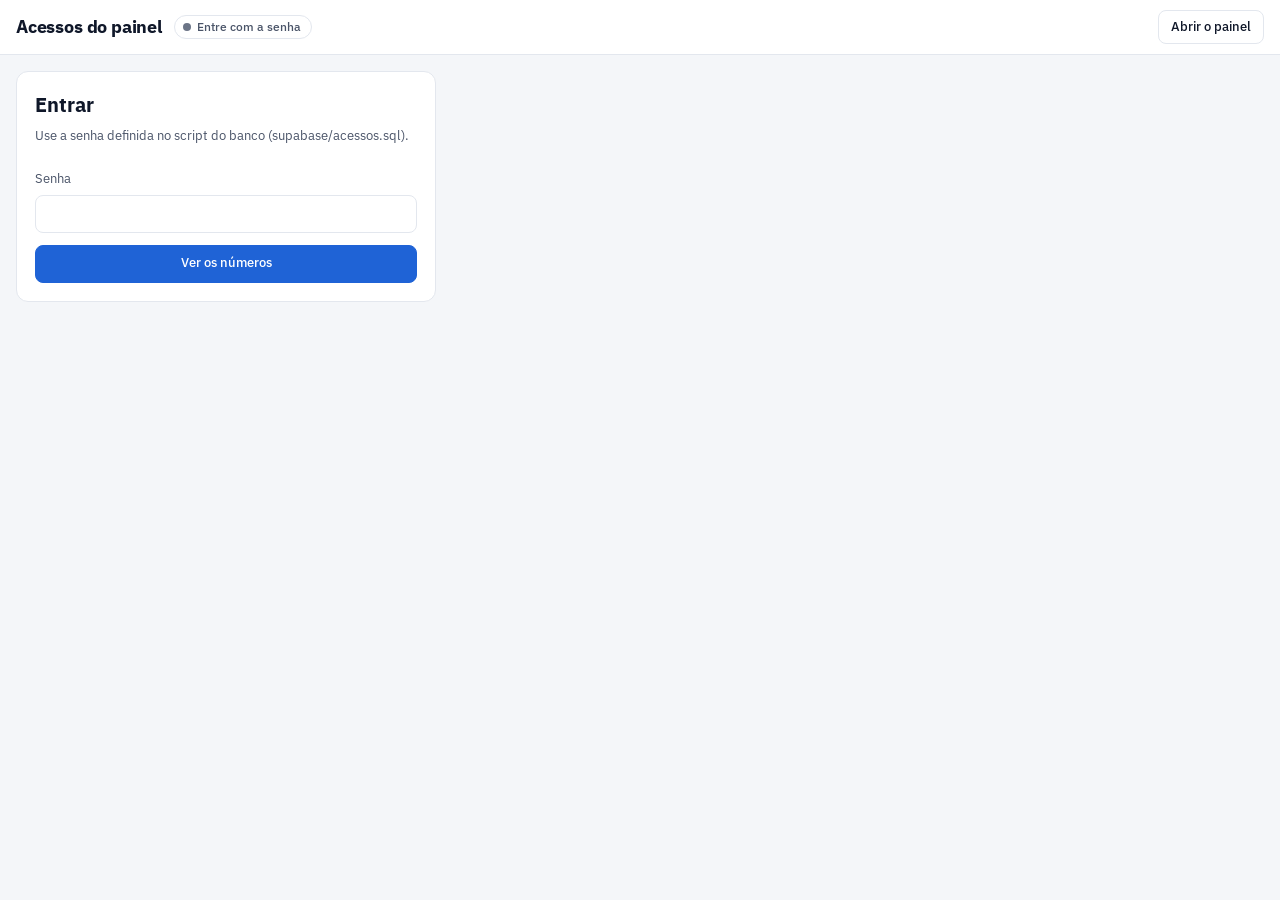
<file: public/admin.html>
<!doctype html>
<html lang="pt-BR">
<head>
  <meta charset="utf-8">
  <meta name="viewport" content="width=device-width, initial-scale=1">
  <meta name="robots" content="noindex, nofollow">
  <title>Acessos · Apuração 2026</title>
  <link rel="preconnect" href="https://fonts.googleapis.com">
  <link rel="preconnect" href="https://fonts.gstatic.com" crossorigin>
  <link rel="stylesheet" href="https://fonts.googleapis.com/css2?family=IBM+Plex+Sans:wght@400;500;600;700&display=swap">
  <link rel="stylesheet" href="styles.css?v=25">
</head>
<body class="admin">
  <header class="topo">
    <div class="topo-in">
      <div class="marca">
        <h1>Acessos do painel</h1>
        <span class="status" id="status" data-estado="carregando"><i></i><span id="status-txt">Entre com a senha</span></span>
      </div>
      <div class="controles">
        <a class="botao link-botao" href="./">Abrir o painel</a>
        <button type="button" class="botao" id="sair" hidden>Sair</button>
      </div>
    </div>
  </header>

  <main>
    <p class="aviso" id="aviso" hidden></p>

    <form class="card entrar" id="entrar">
      <h2>Entrar</h2>
      <p class="nota">Use a senha definida no script do banco (supabase/acessos.sql).</p>
      <label class="campo" for="senha">Senha
        <input type="password" id="senha" autocomplete="current-password" required>
      </label>
      <button type="submit" class="botao primario">Ver os números</button>
    </form>

    <section id="numeros" hidden>
      <div class="kpis-admin">
        <div class="card kpi destaque"><span class="rot">Online agora</span><b id="k-agora">—</b><small>com o painel aberto no último minuto ou dois</small></div>
        <div class="card kpi"><span class="rot">Últimos 15 minutos</span><b id="k-15">—</b><small>pessoas</small></div>
        <div class="card kpi"><span class="rot">Hoje</span><b id="k-hoje">—</b><small>pessoas desde 0h (Brasília)</small></div>
        <div class="card kpi"><span class="rot">Desde o início</span><b id="k-total">—</b><small id="k-visitas">pessoas</small></div>
      </div>

      <div class="card">
        <div class="card-head">
          <h3>Pessoas online nas últimas 24 horas</h3>
          <span class="nota-inline">a cada 5 minutos</span>
        </div>
        <div id="grafico" class="grafico-acessos"></div>
      </div>

      <div class="duas">
        <div class="card">
          <h3>Aparelho de quem está online</h3>
          <div id="aparelhos"></div>
        </div>
        <div class="card">
          <h3>O que estão vendo agora</h3>
          <ol class="vendo" id="vendo"></ol>
        </div>
      </div>
      <p class="nota" id="rodape-admin"></p>
    </section>

    <section class="divulgar" id="divulgar" hidden>
      <h2 class="secao-titulo">Divulgação</h2>

      <div class="card">
        <div class="card-head"><h3>Link do painel</h3><span class="nota-inline">aparece com imagem de prévia no WhatsApp e nas redes</span></div>
        <div class="link-linha">
          <input type="text" id="link-principal" readonly aria-label="Link do painel">
          <button type="button" class="botao primario" data-copiar="#link-principal">Copiar</button>
          <a class="botao link-botao" id="abrir-principal" target="_blank" rel="noopener">Abrir</a>
        </div>
        <div class="redes" id="redes-principal"></div>
      </div>

      <div class="duas">
        <div class="card">
          <h3>Textos prontos</h3>
          <p class="nota">Toque em um canal para abrir já com o texto e o link, ou copie e cole onde quiser.</p>
          <div id="textos"></div>
        </div>
        <div class="card">
          <h3>QR code</h3>
          <p class="nota">Para imagem, impresso ou telão. Escolha um estado para gerar o link e o QR só dele.</p>
          <div class="qr-linha">
            <label class="inline-label">Mostrar
              <select id="qr-recorte"></select>
            </label>
            <label class="inline-label">Cargo
              <select id="qr-cargo"><option value="0001">Presidente</option><option value="0003">Governador</option></select>
            </label>
          </div>
          <div class="qr-caixa" id="qr"></div>
          <div class="link-linha">
            <input type="text" id="link-qr" readonly aria-label="Link do QR code">
            <button type="button" class="botao" data-copiar="#link-qr">Copiar link</button>
          </div>
          <div class="redes">
            <button type="button" class="botao" id="baixar-qr-png">Baixar PNG</button>
            <button type="button" class="botao" id="baixar-qr-svg">Baixar SVG</button>
          </div>
        </div>
      </div>

      <div class="card">
        <div class="card-head"><h3>Imagens prontas</h3><span class="nota-inline">os stories já trazem o QR code do painel</span></div>
        <div class="imagens">
          <figure><img src="divulgacao/story-convite.png" alt="Story: apuração ao vivo domingo a partir das 17h" loading="lazy"><figcaption>Story · convite (sábado)<a class="botao" href="divulgacao/story-convite.png" download="apuracao-story-convite.png">Baixar</a></figcaption></figure>
          <figure><img src="divulgacao/story-comecou.png" alt="Story: começou a apuração" loading="lazy"><figcaption>Story · começou (domingo 17h)<a class="botao" href="divulgacao/story-comecou.png" download="apuracao-story-comecou.png">Baixar</a></figcaption></figure>
          <figure class="larga"><img src="divulgacao/feed.png" alt="Imagem para feed: Apuração 2026 ao vivo" loading="lazy"><figcaption>Feed / X / Facebook<a class="botao" href="divulgacao/feed.png" download="apuracao-feed.png">Baixar</a></figcaption></figure>
        </div>
      </div>

      <div class="card">
        <h3>Quando postar</h3>
        <p class="nota">Marque o que já fez (fica salvo neste navegador).</p>
        <ul class="checklist" id="checklist"></ul>
      </div>
    </section>
  </main>

  <div class="tooltip" id="tooltip" role="tooltip" hidden></div>
  <script src="vendor/qrcode.js"></script>
  <script type="module" src="admin.js?v=25"></script>
</body>
</html>
</file>
<file: public/styles.css>
/* Painel de apuração: cabeçalho fixo com o andamento, placar ao lado do mapa, detalhes em abas. */
:root {
  color-scheme: light;
  --bg: #f4f6f9;
  --surface: #ffffff;
  --surface-2: #f8f9fb;
  --border: #e3e7ee;
  --grid: #eef1f5;
  --text: #0f1729;
  --text-2: #4a5468;
  --text-3: #6b7486;
  --track: #e6eaf0;
  --accent: #1f63d6;
  --progress: #1f63d6;
  --live: #0f9f5f;
  --warn: #b7791f;
  --danger: #c53030;
  /* cores dos candidatos (ordem fixa; PT usa o vermelho e PL o verde) */
  --series-1: #2a78d6;
  --series-2: #eb6834;
  --series-3: #1baf7a;
  --series-4: #eda100;
  --series-5: #e87ba4;
  --series-6: #16a34a;
  --series-7: #6250d6;
  --series-8: #dc2626;
  --series-other: #a3a9b5;
  --font: "IBM Plex Sans", system-ui, -apple-system, "Segoe UI", Roboto, sans-serif;
  --radius: 12px;
}
@media (prefers-color-scheme: dark) {
  :root:not([data-theme="light"]) {
    color-scheme: dark;
    --bg: #0d1016;
    --surface: #151922;
    --surface-2: #1a1f2a;
    --border: #262c38;
    --grid: #1e2430;
    --text: #e8ecf3;
    --text-2: #aab3c3;
    --text-3: #7f899b;
    --track: #252b37;
    --accent: #5b93f0;
    --progress: #4c88ee;
    --live: #2fbf7d;
    --warn: #e0a43a;
    --danger: #f06b6b;
    --series-1: #3987e5;
    --series-2: #d95926;
    --series-3: #199e70;
    --series-4: #c98500;
    --series-5: #d55181;
    --series-6: #22c55e;
    --series-7: #9085e9;
    --series-8: #ef4444;
    --series-other: #5f6776;
  }
}
:root[data-theme="dark"] {
  color-scheme: dark;
  --bg: #0d1016;
  --surface: #151922;
  --surface-2: #1a1f2a;
  --border: #262c38;
  --grid: #1e2430;
  --text: #e8ecf3;
  --text-2: #aab3c3;
  --text-3: #7f899b;
  --track: #252b37;
  --accent: #5b93f0;
  --progress: #4c88ee;
  --live: #2fbf7d;
  --warn: #e0a43a;
  --danger: #f06b6b;
  --series-1: #3987e5;
  --series-2: #d95926;
  --series-3: #199e70;
  --series-4: #c98500;
  --series-5: #d55181;
  --series-6: #22c55e;
  --series-7: #9085e9;
  --series-8: #ef4444;
  --series-other: #5f6776;
}

* { box-sizing: border-box; }
[hidden] { display: none !important; }
html, body { margin: 0; }
body { background: var(--bg); color: var(--text); font: 14px/1.45 var(--font); -webkit-font-smoothing: antialiased; }
h1, h2, h3, h4 { margin: 0; text-wrap: balance; }
.sr-only { position: absolute; width: 1px; height: 1px; overflow: hidden; clip: rect(0 0 0 0); white-space: nowrap; }
td.r, .r { font-variant-numeric: tabular-nums; }

button, input, select { font: inherit; color: var(--text); }
select, input[type="search"] {
  background: var(--surface); border: 1px solid var(--border); border-radius: 8px; padding: 6px 10px; min-height: 34px;
}
button { cursor: pointer; }
:focus-visible { outline: 2px solid var(--accent); outline-offset: 2px; }

/* ---------- topo */
.topo { position: sticky; top: 0; z-index: 20; background: var(--surface); border-bottom: 1px solid var(--border); }
.topo-in, .progresso-in, main, .rodape {
  max-width: 1280px; margin: 0 auto;
  padding-left: max(16px, env(safe-area-inset-left, 0px)); padding-right: max(16px, env(safe-area-inset-right, 0px));
}
.topo-in { display: flex; flex-wrap: wrap; align-items: center; justify-content: space-between; gap: 10px 16px; padding-block: 10px; }
.marca { display: flex; align-items: center; gap: 12px; flex-wrap: wrap; }
.marca h1 { font-size: 18px; font-weight: 700; letter-spacing: -0.01em; }
.status { display: inline-flex; align-items: center; gap: 6px; font-size: 12px; font-weight: 500; color: var(--text-2);
  border: 1px solid var(--border); border-radius: 999px; padding: 2px 10px 2px 8px; }
.status i { width: 8px; height: 8px; border-radius: 50%; background: var(--text-3); }
.status[data-estado="aovivo"] i { background: var(--live); box-shadow: 0 0 0 3px color-mix(in srgb, var(--live) 25%, transparent); animation: pulso 2s infinite; }
.status[data-estado="aguardando"] i { background: var(--warn); }
.status[data-estado="erro"] { color: var(--danger); }
.status[data-estado="erro"] i { background: var(--danger); }
@keyframes pulso { 50% { box-shadow: 0 0 0 6px color-mix(in srgb, var(--live) 0%, transparent); } }
.controles { display: flex; flex-wrap: wrap; align-items: center; gap: 8px; }
.recorte { min-width: 190px; font-weight: 500; }
.icone { width: 34px; height: 34px; border: 1px solid var(--border); background: var(--surface); border-radius: 8px; font-size: 16px; line-height: 1; }
.icone.girando { animation: gira 0.8s linear infinite; }
@keyframes gira { to { transform: rotate(360deg); } }

.seg { display: inline-flex; background: var(--surface-2); border: 1px solid var(--border); border-radius: 9px; padding: 2px; gap: 2px; }
.seg button { border: 0; background: none; padding: 5px 12px; border-radius: 7px; font-size: 13px; font-weight: 500; color: var(--text-2); white-space: nowrap; }
.seg button[aria-pressed="true"] { background: var(--surface); color: var(--text); box-shadow: 0 1px 2px rgba(15, 23, 41, .12); }
.seg-sm button { padding: 3px 10px; font-size: 12px; }
.seg button:disabled { opacity: .5; cursor: not-allowed; }

.progresso { border-top: 1px solid var(--grid); }
.progresso-in { display: grid; grid-template-columns: auto auto 1fr auto; align-items: center; gap: 12px; padding-block: 8px; }
.pg-label { font-size: 12px; color: var(--text-2); text-transform: uppercase; letter-spacing: .06em; font-weight: 600; }
.pg-valor { font-size: 18px; font-variant-numeric: tabular-nums; }
.pg-barra { height: 8px; background: var(--track); border-radius: 4px; overflow: hidden; }
.pg-barra i { display: block; height: 100%; width: 0; background: var(--progress); border-radius: 0 4px 4px 0; transition: width .6s ease; }
.pg-sub { font-size: 12px; color: var(--text-3); font-variant-numeric: tabular-nums; }

/* ---------- conteúdo */
main { display: grid; gap: 16px; padding-block: 16px 24px; }
main > * { min-width: 0; }
.aviso { margin: 0; padding: 10px 14px; border-radius: 10px; border: 1px solid color-mix(in srgb, var(--warn) 40%, var(--border));
  background: color-mix(in srgb, var(--warn) 10%, var(--surface)); color: var(--text); }
.aviso.erro { border-color: color-mix(in srgb, var(--danger) 40%, var(--border)); background: color-mix(in srgb, var(--danger) 8%, var(--surface)); }
.card { background: var(--surface); border: 1px solid var(--border); border-radius: var(--radius); padding: 18px; min-width: 0; }
.card h3 { font-size: 15px; font-weight: 600; }
.card > h3 { margin-bottom: 12px; }
.card-head { display: flex; flex-wrap: wrap; justify-content: space-between; align-items: center; gap: 8px 12px; margin-bottom: 14px; }
.eyebrow { margin: 0 0 2px; font-size: 12px; color: var(--text-3); text-transform: uppercase; letter-spacing: .06em; font-weight: 600; }
.card-head h2 { font-size: 24px; font-weight: 700; letter-spacing: -0.01em; }
.nota { margin: -4px 0 12px; font-size: 13px; color: var(--text-2); max-width: 90ch; }
button.link { background: none; border: 0; padding: 4px 0; color: var(--accent); font-size: 13px; font-weight: 500; }
button.link:hover { text-decoration: underline; }
.inline-label { display: inline-flex; align-items: center; gap: 8px; font-size: 13px; color: var(--text-2); }
.filtros { display: flex; flex-wrap: wrap; gap: 8px 12px; align-items: center; }

.hero { display: grid; grid-template-columns: minmax(0, 1fr) minmax(0, 1.1fr); gap: 16px; align-items: start; }
@media (max-width: 960px) { .hero { grid-template-columns: minmax(0, 1fr); } }

/* ---------- placar */
.duelo { display: grid; grid-template-columns: 1fr 1fr; gap: 16px; }
.duelo .lado { display: grid; gap: 2px; min-width: 0; align-content: start; }
.duelo .lado.dir { text-align: right; justify-items: end; }
.duelo .nome { font-weight: 600; font-size: 15px; display: flex; align-items: center; gap: 8px; }
.duelo .partido { font-size: 12px; color: var(--text-3); }
.duelo .grande { font-size: clamp(36px, 5.5vw, 56px); font-weight: 700; line-height: 1.05; font-variant-numeric: tabular-nums; letter-spacing: -0.03em; margin-top: 4px; }
.duelo .votos { font-size: 13px; color: var(--text-2); font-variant-numeric: tabular-nums; }
.split { position: relative; display: flex; gap: 2px; height: 26px; margin: 16px 0 6px; border-radius: 6px; overflow: hidden; background: var(--track); }
.split > i { display: block; height: 100%; transition: width .6s ease; }
.split .meio { position: absolute; left: 50%; top: 0; bottom: 0; width: 2px; background: var(--surface); transform: translateX(-1px); }
.split-legenda { display: flex; justify-content: center; font-size: 11px; color: var(--text-3); }
.dif { margin: 12px 0 0; font-size: 14px; color: var(--text-2); }
.dif b { color: var(--text); font-variant-numeric: tabular-nums; }

.lista-cand { display: grid; }
.cand { display: grid; grid-template-columns: minmax(0, 1fr) auto; gap: 4px 12px; padding: 10px 0; border-bottom: 1px solid var(--grid); }
.cand:last-child { border-bottom: 0; }
.cand .nome { font-weight: 600; display: flex; align-items: center; gap: 8px; min-width: 0; }
.cand .nome .txt { overflow: hidden; text-overflow: ellipsis; white-space: nowrap; }
.cand .partido { font-size: 12px; color: var(--text-3); font-weight: 400; }
.cand .pct { font-size: 20px; font-weight: 700; text-align: right; font-variant-numeric: tabular-nums; line-height: 1.1; }
.cand .bar { grid-column: 1 / -1; height: 8px; background: var(--track); border-radius: 4px; overflow: hidden; }
.cand .bar i { display: block; height: 100%; border-radius: 0 4px 4px 0; transition: width .6s ease; }
.cand .votos { font-size: 12px; color: var(--text-3); font-variant-numeric: tabular-nums; }
.cand.pequeno { padding: 6px 0; }
.cand.pequeno .pct { font-size: 14px; font-weight: 600; }
.cand.pequeno .bar { height: 4px; }
details.outros summary { cursor: pointer; padding: 10px 0 4px; font-size: 13px; color: var(--accent); font-weight: 500; }
.tag { font-size: 11px; font-weight: 600; color: var(--text-2); border: 1px solid var(--border); border-radius: 4px; padding: 0 5px; margin-left: 2px; white-space: nowrap; }
.swatch { width: 10px; height: 10px; border-radius: 3px; display: inline-block; flex: none; }
.duelo .swatch, .cand .swatch { width: 12px; height: 12px; }

.mini { display: grid; grid-template-columns: repeat(4, minmax(0, 1fr)); gap: 12px; margin: 18px 0 0; padding-top: 14px; border-top: 1px solid var(--grid); }
.mini div { min-width: 0; }
.mini dt { font-size: 12px; color: var(--text-3); }
.mini dd { margin: 2px 0 0; font-size: 17px; font-weight: 600; font-variant-numeric: tabular-nums; }
.mini dd small { display: block; font-size: 11px; font-weight: 400; color: var(--text-3); }
@media (max-width: 520px) { .mini { grid-template-columns: repeat(2, minmax(0, 1fr)); } }

/* ---------- mapa */
.mapa { position: relative; min-height: 280px; display: grid; place-items: center; }
.mapa svg { width: 100%; height: auto; max-height: 600px; display: block; }
.mapa path { stroke: var(--surface); stroke-width: 0.8; vector-effect: non-scaling-stroke; cursor: pointer; }
.mapa.cidades path { stroke-width: 0.25; cursor: default; }
.mapa path:hover { stroke: var(--text); stroke-width: 1.6; }
.mapa path.fora { opacity: .22; }
.mapa .carregando { color: var(--text-2); font-size: 13px; }
.mapa-rodape { display: flex; flex-wrap: wrap; justify-content: space-between; align-items: center; gap: 8px 16px; margin-top: 10px; }
.mapa-legenda { display: flex; flex-wrap: wrap; gap: 6px 16px; font-size: 12px; color: var(--text-2); align-items: center; }
.mapa-legenda .faixas { display: inline-flex; align-items: center; gap: 2px; }
.mapa-legenda .faixas i { width: 16px; height: 10px; display: inline-block; }
.mapa-legenda .faixas i:first-child { border-radius: 3px 0 0 3px; }
.mapa-legenda .faixas i:nth-child(3) { border-radius: 0 3px 3px 0; margin-right: 6px; }
.mapa-legenda .grad { display: inline-block; width: 56px; height: 8px; border-radius: 4px; vertical-align: middle; margin-right: 6px; }
.chip { font-size: 12px; padding: 3px 12px; border-radius: 999px; border: 1px solid var(--border); background: var(--surface); color: var(--text-2); }

/* ---------- abas */
.tabs { display: flex; gap: 4px; border-bottom: 1px solid var(--border); overflow-x: auto; }
.tabs button { border: 0; background: none; padding: 10px 16px; color: var(--text-2); font-weight: 500; border-bottom: 2px solid transparent; white-space: nowrap; }
.tabs button[aria-selected="true"] { color: var(--text); border-bottom-color: var(--accent); font-weight: 600; }
.painel { display: grid; gap: 16px; }
.duas { display: grid; grid-template-columns: repeat(auto-fit, minmax(320px, 1fr)); gap: 16px; }
.duas > * { min-width: 0; }

.insights { margin: 0; padding-left: 20px; display: grid; gap: 8px; max-width: 90ch; }
.insights b { font-variant-numeric: tabular-nums; }

.regioes { display: grid; grid-template-columns: repeat(auto-fit, minmax(200px, 1fr)); gap: 12px; }
.regiao { border: 1px solid var(--border); border-radius: 10px; padding: 12px; display: grid; gap: 6px; background: var(--surface); text-align: left; }
.regiao:hover { border-color: var(--text-3); }
.regiao h4 { font-size: 14px; }
.regiao .linha { display: flex; justify-content: space-between; gap: 8px; font-size: 12px; color: var(--text-2); font-variant-numeric: tabular-nums; }
.regiao .linha b { color: var(--text); }

.ranking { margin: 0; padding-left: 24px; display: grid; gap: 10px; }
.ranking li { font-variant-numeric: tabular-nums; }
.ranking li.vazio { list-style: none; margin-left: -24px; color: var(--text-2); }
.ranking .linha { display: flex; justify-content: space-between; gap: 12px; flex-wrap: wrap; }
.ranking .linha.sub { font-size: 12px; color: var(--text-3); }
.ranking .stack { margin-top: 4px; }

.stack { display: flex; gap: 2px; height: 10px; border-radius: 4px; overflow: hidden; background: var(--track); }
.stack > i { display: block; height: 100%; }
.progress-cell { display: grid; grid-template-columns: minmax(60px, 1fr) 56px; gap: 8px; align-items: center; }
.progress { height: 6px; background: var(--track); border-radius: 3px; overflow: hidden; }
.progress > i { display: block; height: 100%; background: var(--progress); border-radius: 0 3px 3px 0; }
.delta { font-variant-numeric: tabular-nums; white-space: nowrap; }

.proj-row { display: grid; grid-template-columns: minmax(110px, 200px) 1fr auto; gap: 12px; align-items: center; padding: 6px 0; }
.proj-row .barras { display: grid; gap: 3px; }
.proj-row .bar { height: 8px; background: var(--track); border-radius: 4px; overflow: hidden; }
.proj-row .bar > i { display: block; height: 100%; border-radius: 0 4px 4px 0; }
.proj-row .bar.proj > i { opacity: .5; }
.proj-row .vals { text-align: right; font-variant-numeric: tabular-nums; min-width: 150px; font-size: 13px; }
.legenda-proj { display: flex; gap: 16px; font-size: 12px; color: var(--text-2); margin-bottom: 4px; }
.legenda-proj i { display: inline-block; width: 18px; height: 8px; border-radius: 3px; background: var(--text-2); vertical-align: middle; margin-right: 6px; }
.legenda-proj i.proj { opacity: .5; }

/* ---------- tabelas */
.table-wrap { overflow-x: auto; }
table { width: 100%; border-collapse: collapse; font-size: 13px; }
th, td { padding: 9px 8px; text-align: left; border-bottom: 1px solid var(--grid); vertical-align: middle; }
th { font-weight: 600; color: var(--text-3); font-size: 12px; white-space: nowrap; background: var(--surface); }
td.r, th.r { text-align: right; }
tbody tr:hover { background: var(--surface-2); }
tr.clicavel { cursor: pointer; }
tr.sel { background: color-mix(in srgb, var(--accent) 8%, var(--surface)); }
.cel-cand { display: inline-flex; align-items: center; gap: 6px; white-space: nowrap; }
.muted { color: var(--text-3); }
.erro { color: var(--danger); }

.rodape { display: flex; flex-wrap: wrap; gap: 8px 20px; align-items: center; padding-block: 8px 32px; font-size: 12px; color: var(--text-3); }

.tooltip {
  position: fixed; z-index: 50; pointer-events: none; background: var(--surface); color: var(--text);
  border: 1px solid var(--border); border-radius: 8px; padding: 10px 12px; font-size: 12px; min-width: 200px;
  box-shadow: 0 8px 24px rgba(15, 23, 41, .18); max-width: 300px;
}
.tooltip strong { display: block; margin-bottom: 4px; font-size: 13px; }
.tooltip div { display: flex; justify-content: space-between; gap: 12px; font-variant-numeric: tabular-nums; padding: 1px 0; }
.tooltip .t-sub { color: var(--text-3); }

@media (max-width: 640px) {
  .topo { position: static; }
  .controles { width: 100%; }
  .recorte { flex: 1; min-width: 0; }
  .progresso-in { grid-template-columns: auto 1fr; }
  .pg-barra { grid-column: 1 / -1; grid-row: 2; }
  .pg-sub { grid-column: 1 / -1; }
  .card { padding: 14px; }
  .proj-row { grid-template-columns: 1fr auto; }
  .proj-row .barras { grid-column: 1 / -1; grid-row: 2; }
}
@media (prefers-reduced-motion: reduce) {
  *, *::before, *::after { animation: none !important; transition: none !important; }
}

/* ---------- botão de texto, avisos, linha do tempo, comparação */
.botao { height: 34px; padding: 0 12px; border: 1px solid var(--border); background: var(--surface); border-radius: 8px; font-size: 13px; font-weight: 500; color: var(--text); }
.botao:hover, .icone:hover { border-color: var(--text-3); }
.nota-inline { font-size: 12px; color: var(--text-2); display: flex; gap: 12px; flex-wrap: wrap; }

.toasts { position: fixed; z-index: 60; right: max(16px, env(safe-area-inset-right, 0px)); bottom: calc(16px + env(safe-area-inset-bottom, 0px)); display: grid; gap: 8px; width: min(360px, calc(100vw - 32px)); }
.toast { background: var(--text); color: var(--surface); border-radius: 10px; padding: 12px 14px; font-size: 13px; box-shadow: 0 10px 30px rgba(15, 23, 41, .25); display: grid; gap: 2px; animation: entra .25s ease; }
.toast[data-uf] { cursor: pointer; }
.toast small { opacity: .7; font-size: 11px; text-transform: uppercase; letter-spacing: .05em; }
.toast .link-copia { user-select: all; word-break: break-all; font-size: 12px; opacity: .85; }
@keyframes entra { from { transform: translateY(8px); opacity: 0; } }

.eventos { margin: 0; padding: 0; list-style: none; display: grid; gap: 0; max-height: 280px; overflow-y: auto; }
.eventos li { display: grid; grid-template-columns: 64px 1fr; gap: 8px; padding: 8px 0; border-bottom: 1px solid var(--grid); font-size: 13px; }
.eventos li:last-child { border-bottom: 0; }
.eventos time { color: var(--text-3); font-variant-numeric: tabular-nums; }
.eventos li[data-uf] { cursor: pointer; }

#linha { position: relative; }
.linha-svg { display: block; width: 100%; overflow: visible; touch-action: pan-y; }
.linha-svg .grade line { stroke: var(--grid); }
.linha-svg .meio-linha { stroke: var(--text-3); stroke-dasharray: 4 4; }
.linha-svg text { fill: var(--text-3); font-size: 11px; font-family: var(--font); font-variant-numeric: tabular-nums; }
.linha-svg .rotulo { fill: var(--text); font-weight: 600; font-size: 12px; }
.linha-svg .serie { fill: none; stroke-width: 2.5; stroke-linejoin: round; stroke-linecap: round; }
.linha-svg .ponto { stroke: var(--surface); stroke-width: 2; }
.linha-svg .mira { stroke: var(--text-3); stroke-width: 1; }

.mapas-lado { display: grid; grid-template-columns: 1fr 1fr; gap: 16px; }
.mapas-lado figure { margin: 0; min-width: 0; }
.mapas-lado figcaption { font-size: 12px; font-weight: 600; color: var(--text-2); text-transform: uppercase; letter-spacing: .05em; margin-bottom: 6px; }
.mapas-lado svg { width: 100%; height: auto; max-height: 320px; display: block; }
.mapas-lado path { stroke: var(--surface); stroke-width: 0.6; vector-effect: non-scaling-stroke; }
.mapas-lado.cidades path { stroke-width: 0.2; }
.mapas-lado path.fora { opacity: .22; }
.mapas-lado path:hover { stroke: var(--text); stroke-width: 1.4; }
.viradas-resumo { margin: 14px 0 6px; font-size: 14px; }
.viradas { margin: 0 0 12px; padding: 0; list-style: none; display: flex; flex-wrap: wrap; gap: 6px; }
.viradas li { font-size: 12px; border: 1px solid var(--border); border-radius: 999px; padding: 3px 10px; display: inline-flex; align-items: center; gap: 5px; }
.viradas li[data-uf] { cursor: pointer; }
@media (max-width: 520px) { .mapas-lado { gap: 8px; } }

/* ---------- chance de virada */
.chance { margin-top: 14px; padding: 12px 14px; border: 1px solid var(--border); border-radius: 10px; background: var(--surface-2); display: grid; gap: 6px; }
.chance-topo { display: flex; justify-content: space-between; align-items: baseline; gap: 12px; font-size: 13px; }
.chance-topo span:first-child { display: inline-flex; align-items: center; gap: 6px; }
.chance-num { font-size: 22px; font-weight: 700; font-variant-numeric: tabular-nums; }
.chance-barra { height: 8px; background: var(--track); border-radius: 4px; overflow: hidden; }
.chance-barra i { display: block; height: 100%; border-radius: 0 4px 4px 0; transition: width .6s ease; }
.chance-sub { display: flex; flex-wrap: wrap; justify-content: space-between; gap: 4px 12px; font-size: 12px; color: var(--text-2); font-variant-numeric: tabular-nums; }

/* ---------- onde a disputa vai ser decidida */
.sub-titulo { margin: 18px 0 6px; font-size: 13px; font-weight: 600; color: var(--text-2); }
.decisao { margin: 0; padding-left: 24px; display: grid; gap: 10px; }
.decisao li[data-uf] { cursor: pointer; }
.decisao .linha { display: flex; justify-content: space-between; gap: 12px; flex-wrap: wrap; font-variant-numeric: tabular-nums; }
.decisao .linha.sub { font-size: 12px; color: var(--text-2); }
.decisao .saldo { height: 8px; margin: 4px 0 2px; background: var(--track); border-radius: 4px; overflow: hidden; }
.decisao .saldo i { display: block; height: 100%; border-radius: 0 4px 4px 0; }
.decisao-total { margin: 14px 0 0; font-size: 14px; }
.decisao-total b { font-variant-numeric: tabular-nums; }

/* ---------- telão: só placar, mapa e chance, em letras grandes */
.sair-telao { display: none; }
body.telao .controles, body.telao .tabs, body.telao .painel:not(#tab-geral), body.telao .rodape, body.telao #voltar { display: none !important; }
body.telao .topo { position: static; }
body.telao .topo-in, body.telao .progresso-in, body.telao main { max-width: none; }
body.telao .marca h1 { font-size: 26px; }
body.telao .status { font-size: 15px; }
body.telao .pg-valor { font-size: 30px; }
body.telao .pg-barra { height: 14px; }
body.telao .hero { grid-template-columns: minmax(0, 1fr) minmax(0, 1.15fr); }
body.telao .card-head h2 { font-size: 34px; }
body.telao .duelo .nome { font-size: 22px; }
body.telao .duelo .grande { font-size: clamp(44px, 4.6vw, 92px); }
body.telao .duelo .lado { overflow: hidden; }
body.telao .duelo .nome { flex-wrap: wrap; }
body.telao .duelo .votos, body.telao .dif { font-size: 18px; }
body.telao .split { height: 36px; }
body.telao .chance-num { font-size: 34px; }
body.telao .chance-topo, body.telao .chance-sub { font-size: 16px; }
body.telao .mapa svg { max-height: 74vh; }
body.telao .cand .pct { font-size: 28px; }
body.telao .cand .nome { font-size: 18px; }
body.telao .sair-telao {
  display: block; position: fixed; z-index: 70; top: calc(12px + env(safe-area-inset-top, 0px)); right: max(12px, env(safe-area-inset-right, 0px));
  height: 34px; padding: 0 12px; border: 1px solid var(--border); background: var(--surface); color: var(--text-2); border-radius: 8px; font-size: 13px; opacity: .6;
}
body.telao .sair-telao:hover, body.telao .sair-telao:focus-visible { opacity: 1; }
@media (max-width: 960px) { body.telao .hero { grid-template-columns: minmax(0, 1fr); } }

/* ---------- página de acessos (admin.html) */
.admin .entrar { max-width: 420px; display: grid; gap: 12px; }
.admin .entrar h2 { font-size: 20px; }
.admin .campo { display: grid; gap: 6px; font-size: 13px; color: var(--text-2); }
.admin .campo input { font: inherit; color: var(--text); background: var(--surface); border: 1px solid var(--border); border-radius: 8px; padding: 8px 10px; min-height: 38px; }
.botao.primario { background: var(--accent); border-color: var(--accent); color: #fff; height: 38px; }
.link-botao { display: inline-flex; align-items: center; text-decoration: none; }
.kpis-admin { display: grid; grid-template-columns: repeat(auto-fit, minmax(190px, 1fr)); gap: 16px; margin-bottom: 16px; }
.kpis-admin .kpi { display: grid; gap: 4px; }
.kpis-admin .rot { font-size: 12px; color: var(--text-3); text-transform: uppercase; letter-spacing: .05em; font-weight: 600; }
.kpis-admin b { font-size: 34px; font-weight: 700; font-variant-numeric: tabular-nums; letter-spacing: -0.02em; line-height: 1.1; }
.kpis-admin .destaque b { font-size: 44px; color: var(--accent); }
.kpis-admin small { font-size: 12px; color: var(--text-3); }
#numeros { display: grid; gap: 16px; }
#numeros[hidden] { display: none !important; }
.grafico-acessos .area { fill: color-mix(in srgb, var(--accent) 16%, transparent); }
.grafico-acessos .serie { stroke: var(--accent); }
.grafico-acessos .ponto { fill: var(--accent); }
.vendo { margin: 0; padding: 0; list-style: none; display: grid; gap: 10px; }
.vendo .linha { display: flex; justify-content: space-between; gap: 12px; font-size: 13px; font-variant-numeric: tabular-nums; }
.vendo .barra { height: 8px; margin-top: 4px; background: var(--track); border-radius: 4px; overflow: hidden; }
.vendo .barra i { display: block; height: 100%; background: var(--accent); border-radius: 0 4px 4px 0; }
.vendo .vazio { color: var(--text-2); font-size: 13px; }

/* ---------- pesquisas */
.pesq-media { display: grid; grid-template-columns: 1fr 1fr; gap: 16px; }
.pesq-media .lado { display: grid; gap: 2px; }
.pesq-media .lado.dir { text-align: right; justify-items: end; }
.pesq-media .nome { font-weight: 600; display: flex; align-items: center; gap: 8px; }
#pesq-media-nota { margin-top: 14px; }
.pesq-media .grande { font-size: clamp(30px, 4.5vw, 44px); font-weight: 700; font-variant-numeric: tabular-nums; letter-spacing: -0.02em; line-height: 1.1; }
.pesq-grafico .pt { stroke: var(--surface); stroke-width: 1.5; }
.pesq-grafico .marco { stroke: var(--text-3); stroke-dasharray: 3 3; }
.pesq-grafico .marco-txt { fill: var(--text-3); font-size: 11px; }
.tag.conferir { color: var(--warn); border-color: color-mix(in srgb, var(--warn) 50%, var(--border)); }
#tabela-pesquisas a { color: var(--accent); }
#tabela-pesquisas small { color: var(--text-3); display: block; }

/* ---------- estrutura: barra lateral + conteúdo (painel principal) */
body:not(.admin) { display: grid; grid-template-columns: 264px minmax(0, 1fr); min-height: 100vh; }
.lateral {
  position: sticky; top: 0; height: 100vh; overflow-y: auto; z-index: 30;
  background: var(--surface); border-right: 1px solid var(--border);
  display: flex; flex-direction: column; gap: 22px;
  padding-block: 18px calc(18px + env(safe-area-inset-bottom, 0px));
  padding-left: max(16px, env(safe-area-inset-left, 0px)); padding-right: 16px;
}
.lateral-topo { display: flex; justify-content: space-between; align-items: flex-start; gap: 8px; }
.lateral .marca { flex-direction: column; align-items: flex-start; gap: 8px; }
.lateral .marca h1 { font-size: 19px; }
.fechar-menu { display: none; }
.filtros-lateral { display: grid; gap: 14px; }
.grupo { display: grid; gap: 6px; }
.rotulo { font-size: 11px; font-weight: 600; text-transform: uppercase; letter-spacing: .06em; color: var(--text-3); }
.seg-cheio { display: grid; grid-template-columns: 1fr 1fr; }
.seg-cheio button { padding: 6px 8px; }
.lateral .recorte { width: 100%; min-width: 0; }

.menu { display: grid; gap: 2px; }
.menu button {
  display: flex; align-items: center; gap: 10px; width: 100%; border: 0; background: none;
  padding: 9px 10px; border-radius: 8px; color: var(--text-2); font-weight: 500; font-size: 14px; text-align: left;
}
.menu button svg { width: 18px; height: 18px; fill: none; stroke: currentColor; stroke-width: 1.8; stroke-linecap: round; stroke-linejoin: round; flex: none; }
.menu button:hover { background: var(--surface-2); color: var(--text); }
.menu button[aria-current="page"] { background: color-mix(in srgb, var(--accent) 12%, var(--surface)); color: var(--accent); font-weight: 600; }

.acoes-lateral { display: grid; gap: 6px; margin-top: auto; }
.acoes-lateral .botao { width: 100%; text-align: left; height: 36px; display: flex; align-items: center; gap: 6px; }
.giro { display: inline-block; }
.girando .giro { animation: gira 0.8s linear infinite; }
#btn-atualizar.girando { animation: none; }
.rodape-lateral { display: grid; gap: 6px; border-top: 1px solid var(--grid); padding-top: 14px; }
.rodape-lateral select { width: 100%; }
.rodape-lateral p { margin: 4px 0 0; font-size: 11px; color: var(--text-3); line-height: 1.5; }

.conteudo { min-width: 0; display: flex; flex-direction: column; }
.barra {
  position: sticky; top: 0; z-index: 20;
  background: color-mix(in srgb, var(--bg) 90%, transparent); backdrop-filter: blur(8px);
  border-bottom: 1px solid var(--border);
  display: flex; flex-wrap: wrap; align-items: center; gap: 8px 20px;
  padding-block: 12px; padding-left: 28px; padding-right: max(28px, env(safe-area-inset-right, 0px));
}
.abrir-menu { display: none; }
.titulo-pagina { font-size: 20px; font-weight: 700; letter-spacing: -0.01em; flex: none; min-width: 150px; }
.barra .progresso { flex: 1 1 460px; display: grid; grid-template-columns: auto auto minmax(80px, 1fr) auto; align-items: center; gap: 12px; border: 0; }
.conteudo main { max-width: 1280px; width: 100%; margin: 0 auto; padding: 20px 28px 36px; padding-right: max(28px, env(safe-area-inset-right, 0px)); }
.conteudo main > .painel { gap: 16px; }
#tab-geral > .duas { align-items: start; }
.fundo-menu { position: fixed; inset: 0; z-index: 35; background: rgba(8, 12, 20, .45); }

/* celular e tablet: a barra lateral vira um menu que abre por cima */
@media (max-width: 900px) {
  body:not(.admin) { grid-template-columns: minmax(0, 1fr); }
  .lateral {
    position: fixed; left: 0; top: 0; bottom: 0; height: auto; width: min(300px, 86vw); z-index: 40;
    transform: translateX(-105%); transition: transform .22s ease; box-shadow: 0 0 40px rgba(8, 12, 20, .25);
    padding-top: calc(16px + env(safe-area-inset-top, 0px));
  }
  body.menu-aberto .lateral { transform: none; }
  .fechar-menu { display: inline-flex; align-items: center; justify-content: center; }
  .abrir-menu { display: inline-flex; align-items: center; justify-content: center; font-size: 18px; }
  .barra { padding-block: 10px; padding-left: max(16px, env(safe-area-inset-left, 0px)); padding-right: max(16px, env(safe-area-inset-right, 0px)); gap: 8px 12px; top: env(safe-area-inset-top, 0px); }
  .titulo-pagina { font-size: 17px; min-width: 0; flex: 1; }
  .barra .progresso { flex: 1 1 100%; grid-template-columns: auto auto minmax(60px, 1fr); }
  .barra .pg-sub { grid-column: 1 / -1; }
  .conteudo main { padding: 14px 16px 28px; padding-left: max(16px, env(safe-area-inset-left, 0px)); padding-right: max(16px, env(safe-area-inset-right, 0px)); }
}

/* telão: sem barra lateral, só placar, chance e mapa */
body.telao { grid-template-columns: minmax(0, 1fr); }
body.telao .lateral, body.telao .abrir-menu, body.telao .titulo-pagina, body.telao #tab-geral > .duas, body.telao .fundo-menu { display: none !important; }
body.telao .conteudo main { max-width: none; }
@media (prefers-reduced-motion: reduce) { .lateral { transition: none; } }
body.telao .barra { padding-right: 150px; }

/* ---------- admin: divulgação */
.divulgar { display: grid; gap: 16px; margin-top: 8px; }
.secao-titulo { font-size: 20px; font-weight: 700; margin: 12px 0 0; }
.link-linha { display: flex; gap: 8px; align-items: center; margin-top: 10px; }
.link-linha input { flex: 1; min-width: 0; height: 38px; padding: 0 12px; border: 1px solid var(--border); border-radius: 8px; background: var(--surface-2); color: var(--text); font: inherit; font-size: 14px; }
.link-linha .botao { height: 38px; flex: none; }
.redes { display: flex; flex-wrap: wrap; gap: 6px; margin-top: 10px; }
.redes .botao { display: inline-flex; align-items: center; }
.texto-pronto { border-top: 1px solid var(--grid); padding: 14px 0 4px; }
.texto-pronto:first-child { border-top: 0; padding-top: 4px; }
.texto-pronto p { margin: 6px 0 0; font-size: 14px; color: var(--text-2); line-height: 1.5; overflow-wrap: anywhere; }
.qr-linha { display: flex; flex-wrap: wrap; gap: 8px 16px; margin-top: 10px; }
.qr-caixa { width: min(240px, 100%); aspect-ratio: 1; margin: 14px auto 4px; background: #fff; border-radius: 12px; padding: 6px; box-sizing: border-box; }
.qr-caixa svg { width: 100%; height: 100%; display: block; }
.imagens { display: grid; grid-template-columns: repeat(auto-fill, minmax(170px, 1fr)); gap: 16px; margin-top: 12px; align-items: end; }
.imagens figure { margin: 0; display: grid; gap: 8px; }
.imagens figure.larga { grid-column: span 2; }
.imagens img { width: 100%; border-radius: 10px; border: 1px solid var(--border); display: block; }
.imagens figcaption { display: flex; justify-content: space-between; align-items: center; gap: 8px; font-size: 13px; color: var(--text-2); }
.imagens figcaption .botao { display: inline-flex; align-items: center; text-decoration: none; flex: none; }
.checklist { list-style: none; padding: 0; margin: 10px 0 0; display: grid; gap: 10px; }
.checklist label { display: flex; gap: 10px; align-items: flex-start; font-size: 14px; cursor: pointer; }
.checklist input { margin-top: 3px; width: 16px; height: 16px; accent-color: var(--accent); flex: none; }
.checklist input:checked + span { color: var(--text-3); text-decoration: line-through; }
@media (max-width: 520px) { .imagens figure.larga { grid-column: 1 / -1; } .link-linha { flex-wrap: wrap; } }

/* ---------- instruções de instalação (iPhone) */
.dialogo { max-width: min(420px, calc(100vw - 32px)); border: 1px solid var(--border); border-radius: 14px; background: var(--surface); color: var(--text); padding: 20px 22px; box-shadow: 0 20px 60px rgba(8, 12, 20, .35); }
.dialogo::backdrop { background: rgba(8, 12, 20, .5); }
.dialogo h2 { font-size: 18px; margin: 0 0 10px; }
.dialogo ol { margin: 0 0 10px; padding-left: 20px; display: grid; gap: 8px; font-size: 15px; line-height: 1.45; }
.dialogo form { display: flex; justify-content: flex-end; margin-top: 12px; }
</file>
